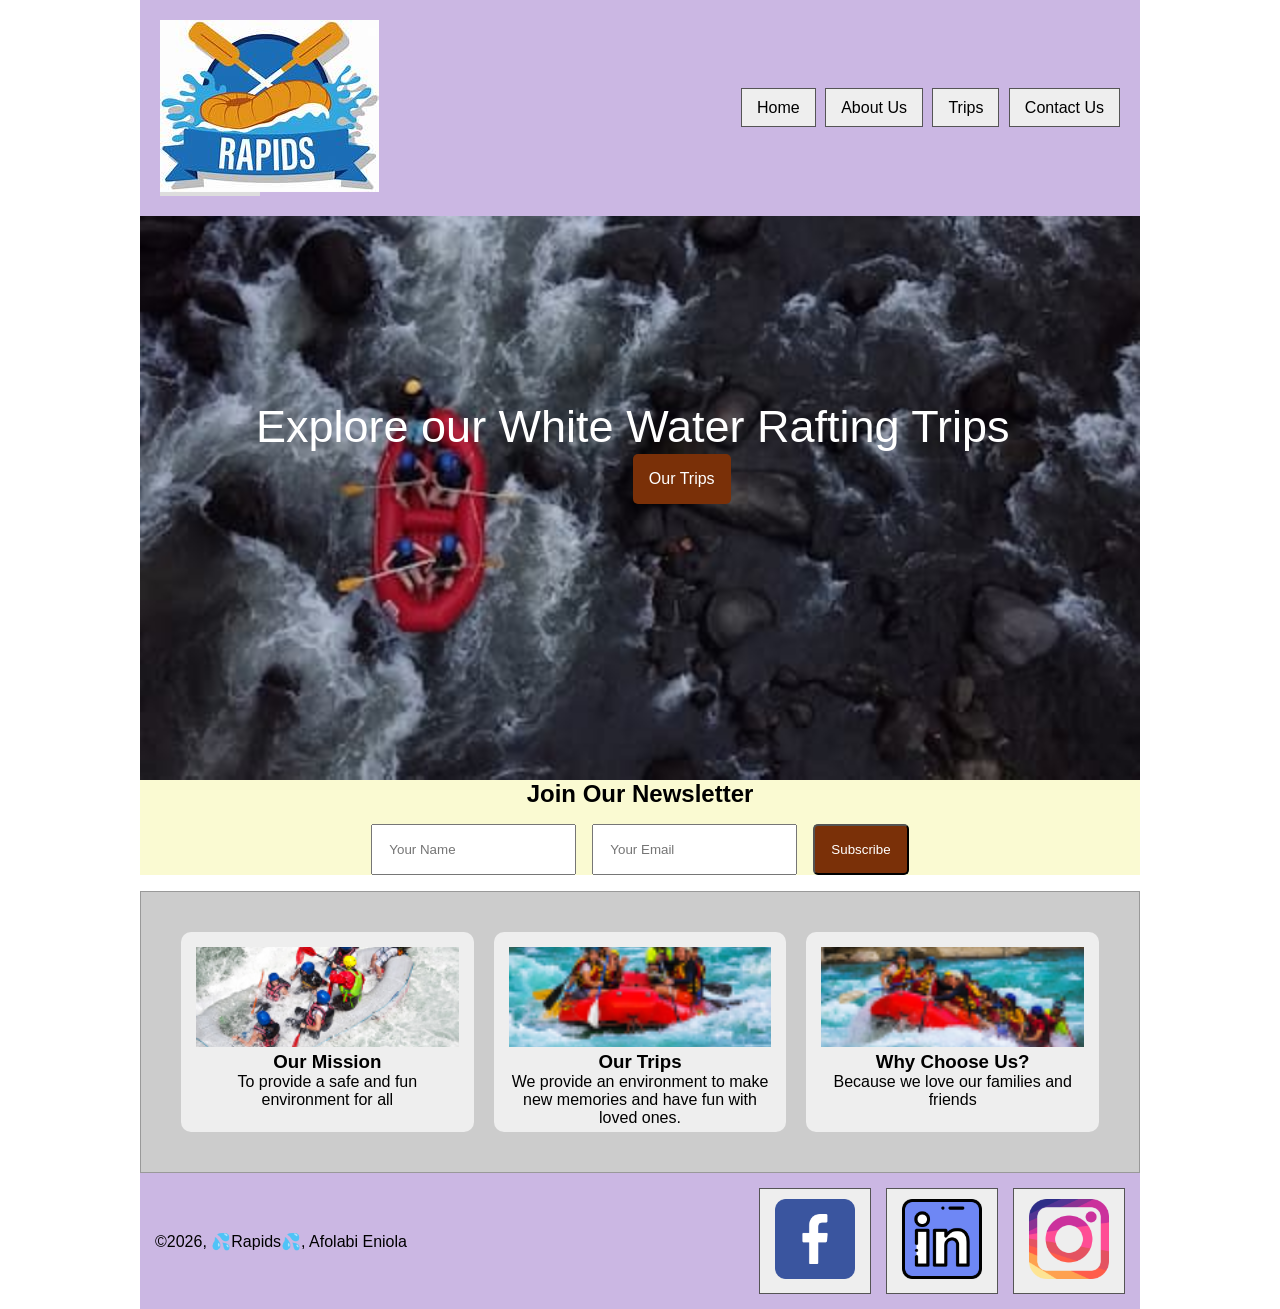
<file: wwr/index.html>
<!DOCTYPE html>
<html lang="en">

<head>
    <meta charset="UTF-8">
    <meta name="viewport" content="width=device-width, initial-scale=1.0">
    <title>Rapids White Water Rafting - Homepage</title>
    <meta name="description" content="Explore our White Water Rafting adventures here with close friends and relative, if you enjoy
    White Water Rafting.">
    <meta name="author" content="Afolabi Eniola Naomi">
    <link rel="stylesheet" href="styles/rafting.css">
</head>

<body>

    <header>
        <div class="logo">
            <img src="images/rafting.jpeg" alt="Our Logo">
        </div>

        <nav>
            <a href="index.html">Home</a>
            <a href="about.html">About Us</a>
            <a href="trips.html">Trips</a>
            <a href="contact.html">Contact Us</a>
        </nav>
    </header>

    <main>
        <div class="hero">
            <img src="images/back.jpg" alt="Our logo">
            <div class="hero-text">
                <p>Explore our White Water Rafting Trips</p>
                <a href="trips.html">Our Trips</a>
            </div>
        </div>

        <section class="color">
            <h2>Join Our Newsletter</h2>
            <form>
                <div class="news">
                    <label for="name">
                        <input type="text" name="name" id="name" placeholder="Your Name">
                    </label>
                    <label for="email">
                        <input type="email" name="mail" id="email" placeholder="Your Email">
                    </label>

                    <button type="submit">Subscribe</button>
                </div>
            </form>
        </section>

        <section>
            <div class="grid-section">
                <div class="grid">
                    <img src="images/mission.png" alt="mission">
                    <h3>Our Mission</h3>
                    <p> To provide a safe and fun environment for all</p>
                </div>

                <div class="grid">
                    <img src="images/trips.png" alt="trips">
                    <h3>Our Trips</h3>
                    <p>We provide an environment to make new memories and have fun with loved ones.
                    </p>
                </div>

                <div class="grid">
                    <img src="images/choice.png" alt="choice">
                    <h3>Why Choose Us?</h3>
                    <p>Because we love our families and friends</p>
                </div>
            </div>
        </section>
    </main>

    <footer>
        <p>©️2026, 💦Rapids💦, Afolabi Eniola</p>
        <nav class="socialmedia">
            <a href="https://facebook.com">
                <img src="images/facebook_3536394.png" alt="Facebook Icon" width="80">
            </a>
            <a href="https://linkedIn.com">
                <img src="images/linkedin_725337.png" alt="linkedIn" width="80">
            </a>
            <a href="https://instagram.com">
                <img src="images/instagram_408758.png" alt="Instagram" width="80">
            </a>

        </nav>
    </footer>
</body>

</html>
</file>
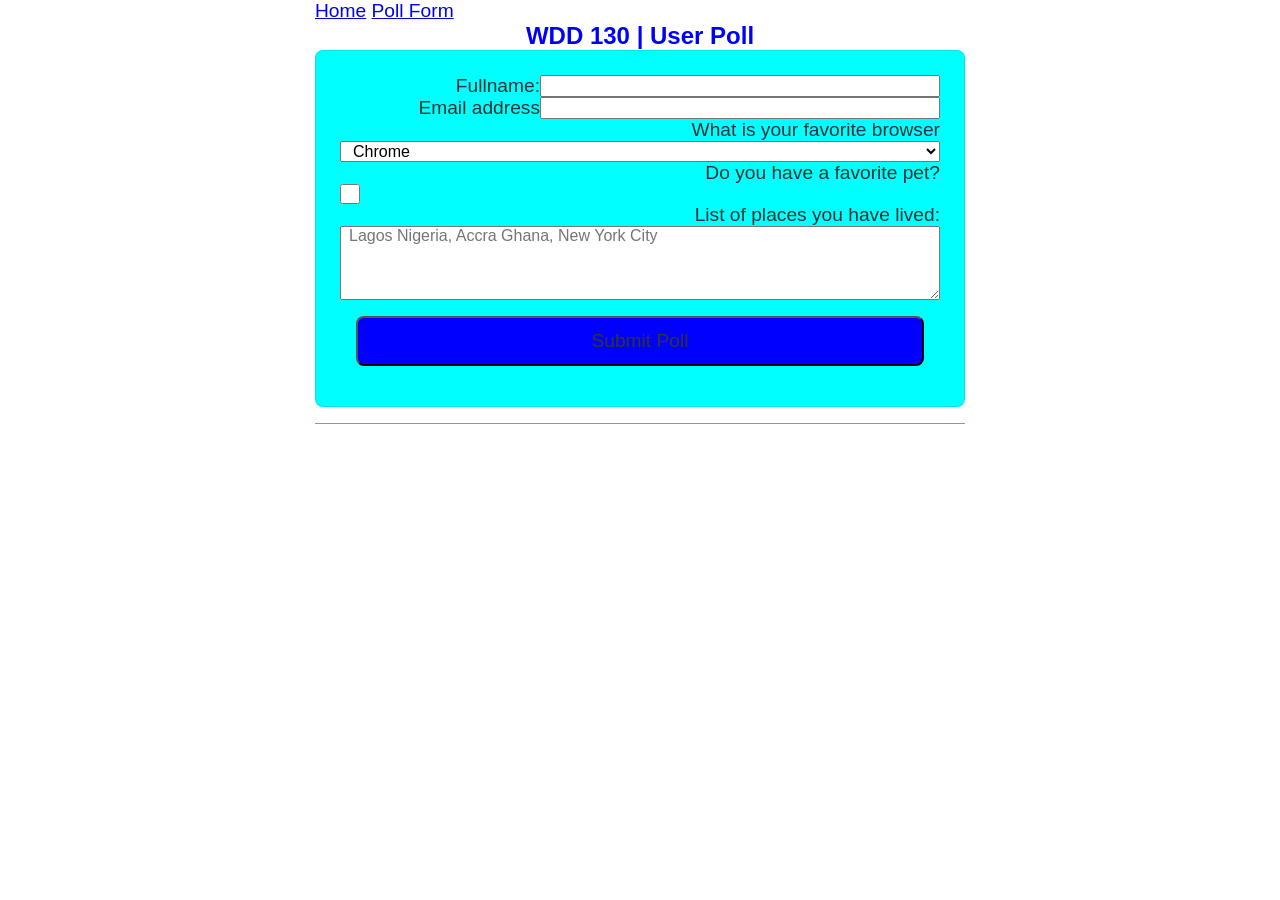
<file: week05/poll-form.html>
<!DOCTYPE html>
<html lang="en">

<head>
    <meta charset="UTF-8">
    <meta name="viewport" content="width=device-width, initial-scale=1.0">
    <meta name="description"
      content="Describe your home page here using your keywords like your name">
    <meta name="author" content="Afolabi Eniola Naomi">
    <title>Form</title>
</head>

<body>
    <header>
        <nav>
            <a href="#">Home</a>
            <a href="week05/">Poll Form</a>
            <link rel="stylesheet" href="styles/poll-form.css">
        </nav>
    </header>
    <main>
        <h1>WDD 130 | User Poll</h1>
        <form>
            <div class="form-item column2">
                <label for="fullname">Fullname: </label>
                <input type="text" id="fullname" name="fullname" required>
            </div>
            <div class="form-item column2">
                <label for="user's email address">Email address</label>
                <input type="email" id="username" name="useremail" required>
            </div>
            <div class="form-item">
                <label for="browser">What is your favorite browser</label>
                <select name="browser" id="browser">
                    <option value="chrome">Chrome</option>
                    <option value="safari">Safari</option>
                    <option value="firefox">Firefox</option>
                    <option value="other">Other</option>
                </select>
            </div>
            <div class="form-item">
                <label for="pet">Do you have a favorite pet?</label>
                <input type="checkbox" id="pet" name="pet">
            </div>
            <div class="form-item">
                <label for="feedback">List of places you have lived:</label>
                <textarea id="feedback" name="feedback" rows="4"
                  placeholder="Lagos Nigeria, Accra Ghana, New York City"></textarea>
                <button type="submit">Submit Poll</button>
            </div>
        </form>
    </main>
</body>
<footer>

</footer>
</file>
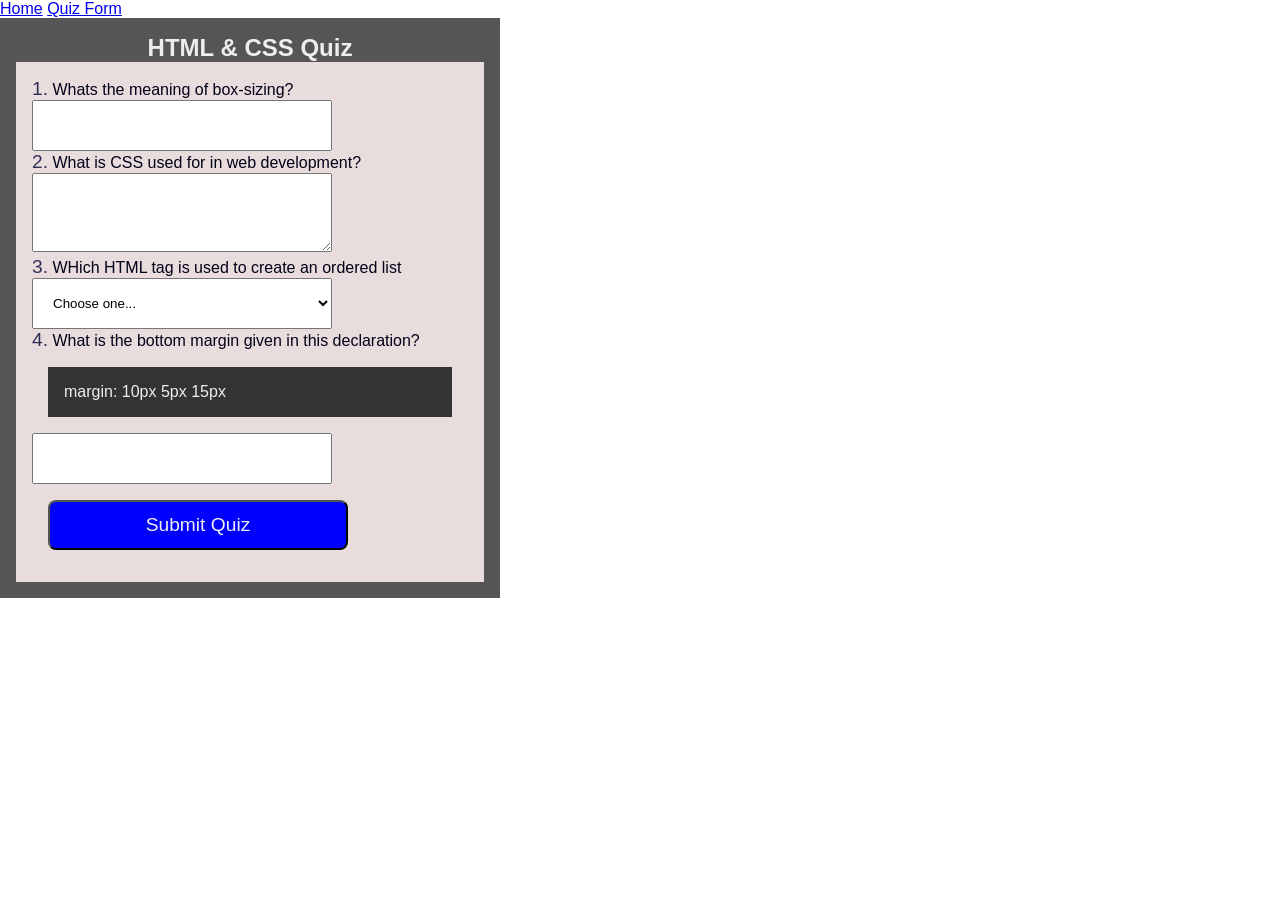
<file: week05/quiz.html>
<!DOCTYPE html>
<html lang="en">

<head>
    <meta charset="UTF-8">
    <meta name="viewport" content="width=device-width, initial-scale=1.0">
    <meta name="description"
      content="Describe your home page here using your keywords like your name">
    <meta name="author" content="Afolabi Eniola Naomi">
    <title>Form</title>
</head>

<body>
    <header>
        <nav>
            <a href="#">Home</a>
            <a href="week05/">Quiz Form</a>
            <link rel="stylesheet" href="styles/quiz.css">
        </nav>
    </header>
    <main>
        <h1>HTML & CSS Quiz</h1>
        <form>
            <div class="question">
                <label for="question"><span>1.</span> Whats the meaning of box-sizing?</label>
                <input type="text" id="q1" name="q1" required>
            </div>
            <div class="question">
                <label for="question"><span>2.</span> What is CSS used for in web
                    development?</label>
                <textarea id="q2" name="q2" rows="3"></textarea>
            </div>
            <div class="question">
                <label for="question"><span>3.</span> WHich HTML tag is used to create an ordered
                    list</label>
                <select name="q3" id="q3">
                    <option value="" disabled selected>Choose one...</option>
                    <option value="ul">ul</option>
                    <option value="ol">ol</option>
                    <option value="li">li</option>
                    <option value="il">il</option>
                </select>
            </div>
            <div class="question">
                <label for="question"><span>4.</span> What is the bottom margin given in this
                    declaration?</label>
                <code>margin: 10px 5px 15px</code>
                <input type="number" id="q4" name="q4">
            </div>
            <button type="submit">Submit Quiz</button>

        </form>
    </main>
</body>
</file>
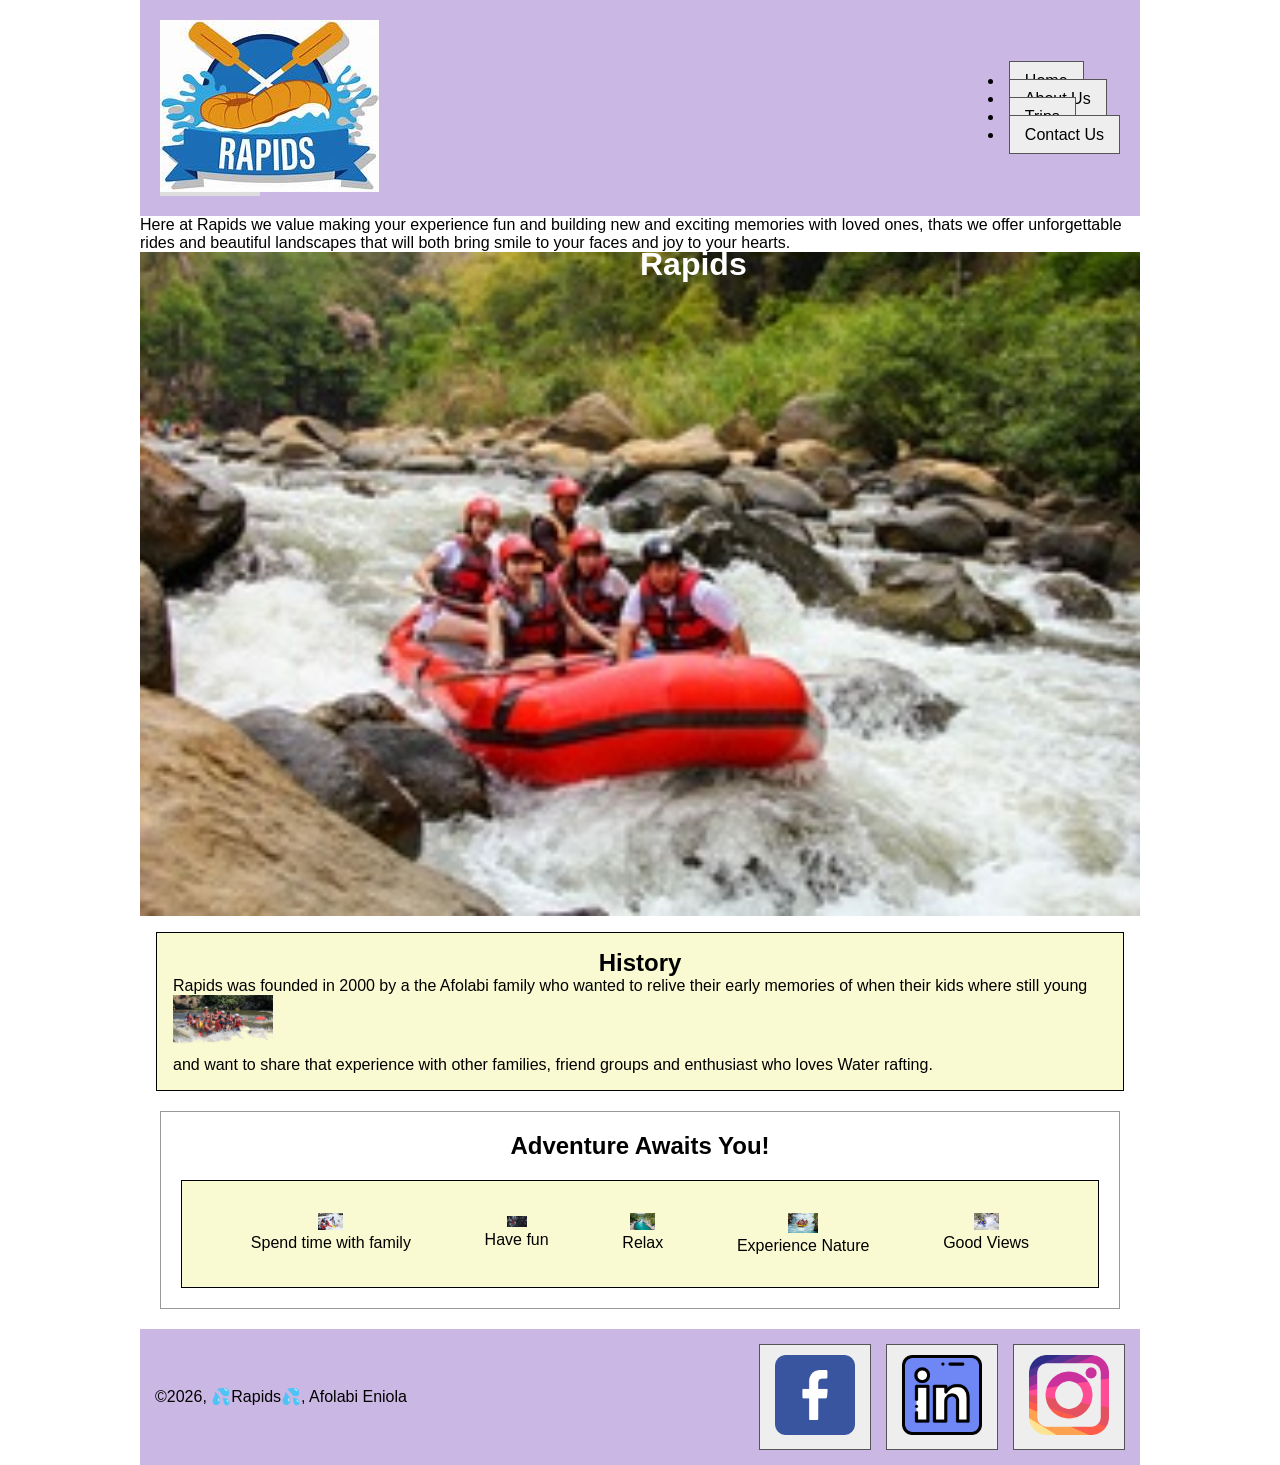
<file: wwr/about copy.html>
<!DOCTYPE html>
<html lang="en">

<head>
    <meta charset="UTF-8">
    <meta name="viewport" content="width=device-width, initial-scale=1.0">
    <title>About Us Rapids- White Water Rafting</title>
    <meta name="description" content="Rapids provides Wet Water Rafting for close relations, family and friends. A place to have fun 
     and spend quality time with family and friends.">
    <meta name="author" content="Afolabi Eniola Naomi">
    <link rel="stylesheet" href="styles/rafting.css">
</head>

<body>
    <header>
        <div class="logo">
            <img src="images/rafting.jpeg" alt="Our Logo">
        </div>
        <nav class="socialmedia">
            <ul>
                <li><a href="index.html">Home</a></li>
                <li><a href="about.html">About Us</a></li>
                <li><a href="trips.html">Trips</a></li>
                <li><a href="contact.html">Contact Us</a></li>
            </ul>
        </nav>
    </header>

    <main>
        <div class="hero">
            <h1> Rapids </h1>
            <article>
                <p>Here at Rapids we value making your experience fun and building new and
                    exciting
                    memories with loved ones, thats we offer unforgettable rides and beautiful
                    landscapes that
                    will both bring smile to your faces and joy to your hearts.
                </p>
                <img src="images/hero.jpg" alt="Our logo">
            </article>
        </div>
        <section class="history">
            <h2>History </h2>
            <p class="one">Rapids was founded in 2000 by a the Afolabi family who wanted to
                relive their
                early
                memories of when their kids where still young </p>
            <img src="images/hero_transparency_1024.png" width="100" alt="Happy customers">
            <p> and want to share that
                experience
                with other
                families,
                friend groups and enthusiast who loves Water rafting.</p>
        </section>
        <section class="adventure">
            <h2>Adventure Awaits You!</h2>
            <div class="gallery">
                <figure>
                    <img src="images/one.png" alt="Adventure one">
                    <figcaption>Spend time with family</figcaption>
                </figure>
                <figure>
                    <img src="images/two.png" alt="Adventure one">
                    <figcaption>Have fun</figcaption>
                </figure>
                <figure>
                    <img src="images/three.png" alt="Adventure one">
                    <figcaption>Relax</figcaption>
                </figure>
                <figure>
                    <img src="images/four.png" alt="Adventure one">
                    <figcaption>Experience Nature</figcaption>
                </figure>
                <figure>
                    <img src="images/five.png" alt="Adventure one">
                    <figcaption>Good Views</figcaption>
                </figure>
            </div>
        </section>

    </main>

    <footer>
        <p>©️2026, 💦Rapids💦, Afolabi Eniola</p>
        <nav class="socialmedia">
            <a href="https://facebook.com">
                <img src="images/facebook_3536394.png" alt="Facebook Icon" width="80">
            </a>
            <a href="https://linkedIn.com">
                <img src="images/linkedin_725337.png" alt="linkedIn" width="80">
            </a>
            <a href="https://instagram.com">
                <img src="images/instagram_408758.png" alt="Instagram" width="80">
            </a>

        </nav>
    </footer>
</body>

</html>
</file>
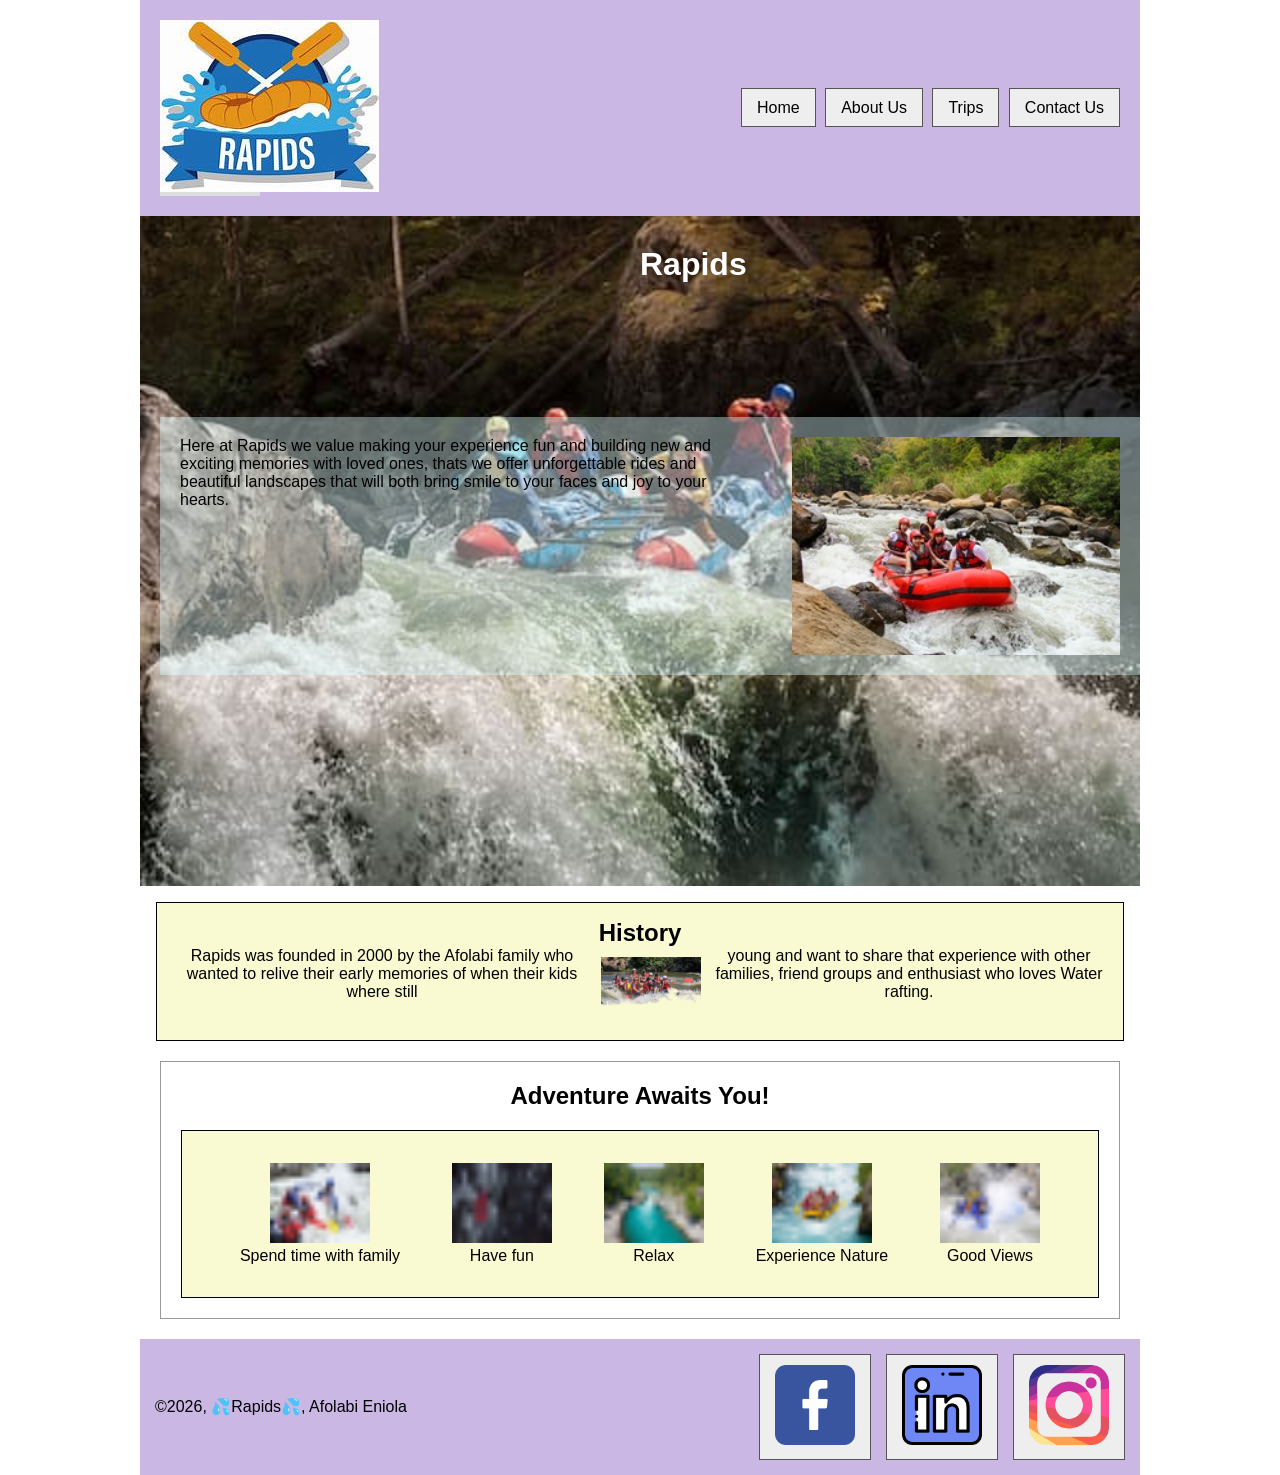
<file: wwr/about.html>
<!DOCTYPE html>
<html lang="en">

<head>
    <meta charset="UTF-8">
    <meta name="viewport" content="width=device-width, initial-scale=1.0">
    <title>About Us Rapids- White Water Rafting</title>
    <meta name="description" content="Here at Rapids we provides Wet Water Rafting for close relations, family and friends. It's place to have fun 
     and spend quality time with family and friends.">
    <meta name="author" content="Afolabi Eniola Naomi">
    <link rel="stylesheet" href="styles/rafting.css">
</head>

<body>
    <header>
        <div class="logo">
            <img src="images/rafting.jpeg" alt="Our Logo">
        </div>

        <nav>
            <a href="index.html">Home</a>
            <a href="about.html">About Us</a>
            <a href="trips.html">Trips</a>
            <a href="contact.html">Contact Us</a>
        </nav>
    </header>

    <main>
        <div class="hero">
            <img src="images/beg.jpg" alt="backgroung">
            <h1> Rapids </h1>
            <article class="hero-section">
                <p>Here at Rapids we value making your experience fun and building new and
                    exciting
                    memories with loved ones, thats we offer unforgettable rides and beautiful
                    landscapes that
                    will both bring smile to your faces and joy to your hearts.
                </p>
                <img src="images/hero.jpg" alt="Our logo">
            </article>
        </div>
        <section class="history">
            <h2>History </h2>
            <div class="about">
                <p class="one">Rapids was founded in 2000 by the Afolabi family who wanted to
                    relive their
                    early
                    memories of when their kids where still
                </p>
                <img src="images/hero_transparency_1024.png" width="100" alt="Happy customers">
                <p> young and want to share that
                    experience
                    with other
                    families,
                    friend groups and enthusiast who loves Water rafting.
                </p>
            </div>
        </section>

        <section class="adventure">
            <h2>Adventure Awaits You!</h2>
            <div class="gallery">
                <figure class="sites">
                    <img src="images/one.png" alt="Adventure one">
                    <figcaption>Spend time with family</figcaption>
                </figure>
                <figure class="sites">
                    <img src="images/two.png" alt="Adventure one">
                    <figcaption>Have fun</figcaption>
                </figure>
                <figure class="sites">
                    <img src="images/three.png" alt="Adventure one">
                    <figcaption>Relax</figcaption>
                </figure>
                <figure class="sites">
                    <img src="images/four.png" alt="Adventure one">
                    <figcaption>Experience Nature</figcaption>
                </figure>
                <figure class="sites">
                    <img src="images/five.png" alt="Adventure one">
                    <figcaption>Good Views</figcaption>
                </figure>
            </div>
        </section>

    </main>

    <footer>
        <p>©️2026, 💦Rapids💦, Afolabi Eniola</p>
        <nav class="socialmedia">
            <a href="https://facebook.com">
                <img src="images/facebook_3536394.png" alt="Facebook Icon" width="80">
            </a>
            <a href="https://linkedIn.com">
                <img src="images/linkedin_725337.png" alt="linkedIn" width="80">
            </a>
            <a href="https://instagram.com">
                <img src="images/instagram_408758.png" alt="Instagram" width="80">
            </a>

        </nav>
    </footer>
</body>

</html>
</file>
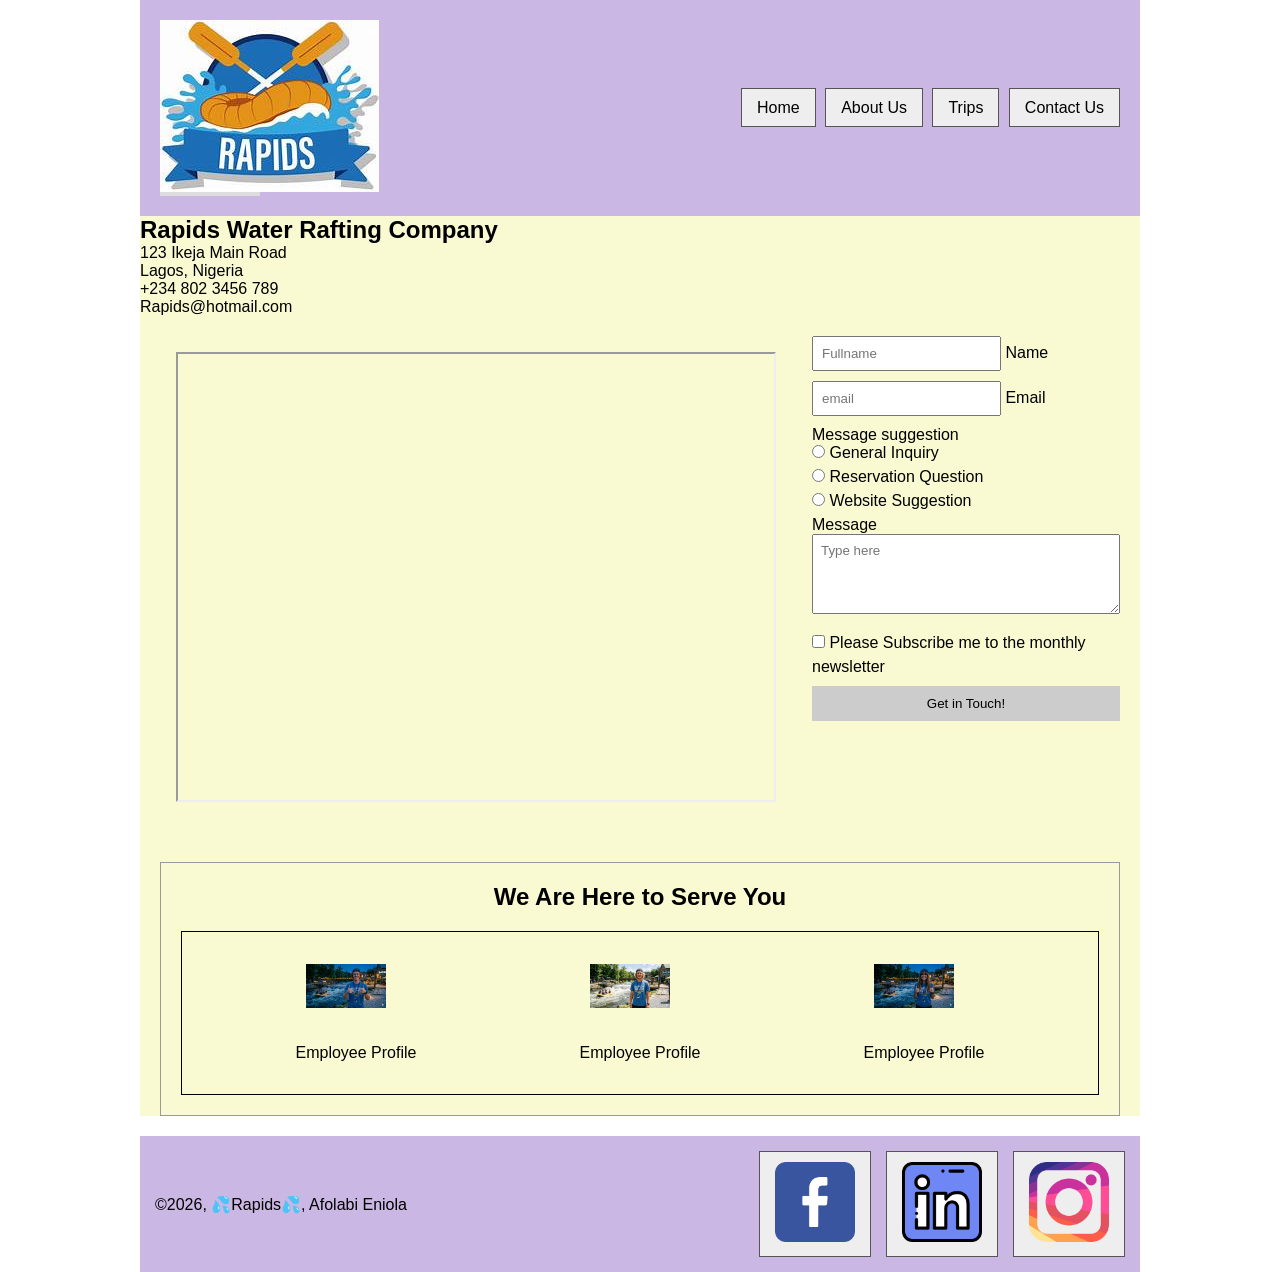
<file: wwr/contact.html>
<!DOCTYPE html>
<html lang="en">

<head>
    <meta charset="UTF-8">
    <meta name="viewport" content="width=device-width, initial-scale=1.0">
    <title>Contact Us - Rapids White Water Rafting</title>
    <meta name="description"
      content="Rapids provides Wet Water Rafting for close relations, family and friends. Contact us now to make enquires.">
    <meta name="author" content="Afolabi Eniola Naomi">
    <link rel="stylesheet" href="styles/rafting.css">
</head>

<body>

    <header>
        <div class="logo">
            <img src="images/rafting.jpeg" alt="Our Logo">
        </div>

        <nav>
            <a href="index.html">Home</a>
            <a href="about.html">About Us</a>
            <a href="trips.html">Trips</a>
            <a href="contact.html">Contact Us</a>
        </nav>
    </header>

    <main class="main">
        <section class="company-info">
            <h1>Rapids Water Rafting Company</h1>
            <p>123 Ikeja Main Road</p>
            <p>Lagos, Nigeria</p>
            <p>+234 802 3456 789</p>
            <p>Rapids@hotmail.com</p>
        </section>

        <div class="contact">

            <div class="map">
                <iframe
                  src="https://www.google.com/maps/embed?pb=!1m14!1m12!1m3!1d15853.813051658715!2d3.3471232314140495!3d6.590447060506432!2m3!1f0!2f0!3f0!3m2!1i1024!2i768!4f13.1!5e0!3m2!1sen!2sng!4v1774891843996!5m2!1sen!2sng"
                  width="600" height="450" loading="lazy"
                  referrerpolicy="no-referrer-when-downgrade">
                </iframe>
            </div>


            <form class="contact-form">
                <label for="name"><input type="text" id="name" name="name" placeholder="Fullname">
                    Name</label>
                <label for="email"><input type="email" id="email" name="email" placeholder="email">
                    Email</label>
                <p>Message suggestion</p>
                <label for="purpose"><input type="radio" id="purpose" name="purpose"> General
                    Inquiry</label>
                <label for="reservation"><input type="radio" id="reservation" name="suggesstion">
                    Reservation
                    Question</label>
                <label for="suggestion"><input type="radio" id="suggestion" name="suggestion">
                    Website
                    Suggestion</label>

                <label for="message">Message</label>
                <textarea id="message" name="message" placeholder="Type here"></textarea>

                <label class="checkbox">
                    <input type="checkbox" id="body" name="box"> Please Subscribe me to the monthly
                    newsletter
                </label>

                <button type="submit">Get in Touch!</button>
            </form>

        </div>


        <section class="team">
            <h2>We Are Here to Serve You</h2>

            <div class="team-grid">
                <div class="card">
                    <div class="img">
                        <img src="images/worker1.jpg" alt="worker1" width="80">
                    </div>
                    <p>Employee Profile</p>
                </div>

                <div class="card">
                    <div class="img">
                        <img src="images/worker2.jpg" alt="worker2" width="80">
                    </div>
                    <p>Employee Profile</p>
                </div>

                <div class="card">
                    <div class="img">
                        <img src="images/worker3.jpg" alt="worker3" width="80">
                    </div>
                    <p>Employee Profile</p>
                </div>
            </div>
        </section>
    </main>

    <footer>
        <p>©️2026, 💦Rapids💦, Afolabi Eniola</p>
        <nav class="socialmedia">
            <a href="https://facebook.com">
                <img src="images/facebook_3536394.png" alt="Facebook Icon" width="80">
            </a>
            <a href="https://linkedIn.com">
                <img src="images/linkedin_725337.png" alt="linkedIn" width="80">
            </a>
            <a href="https://instagram.com">
                <img src="images/instagram_408758.png" alt="Instagram" width="80">
            </a>

        </nav>
    </footer>

</body>

</html>
</file>
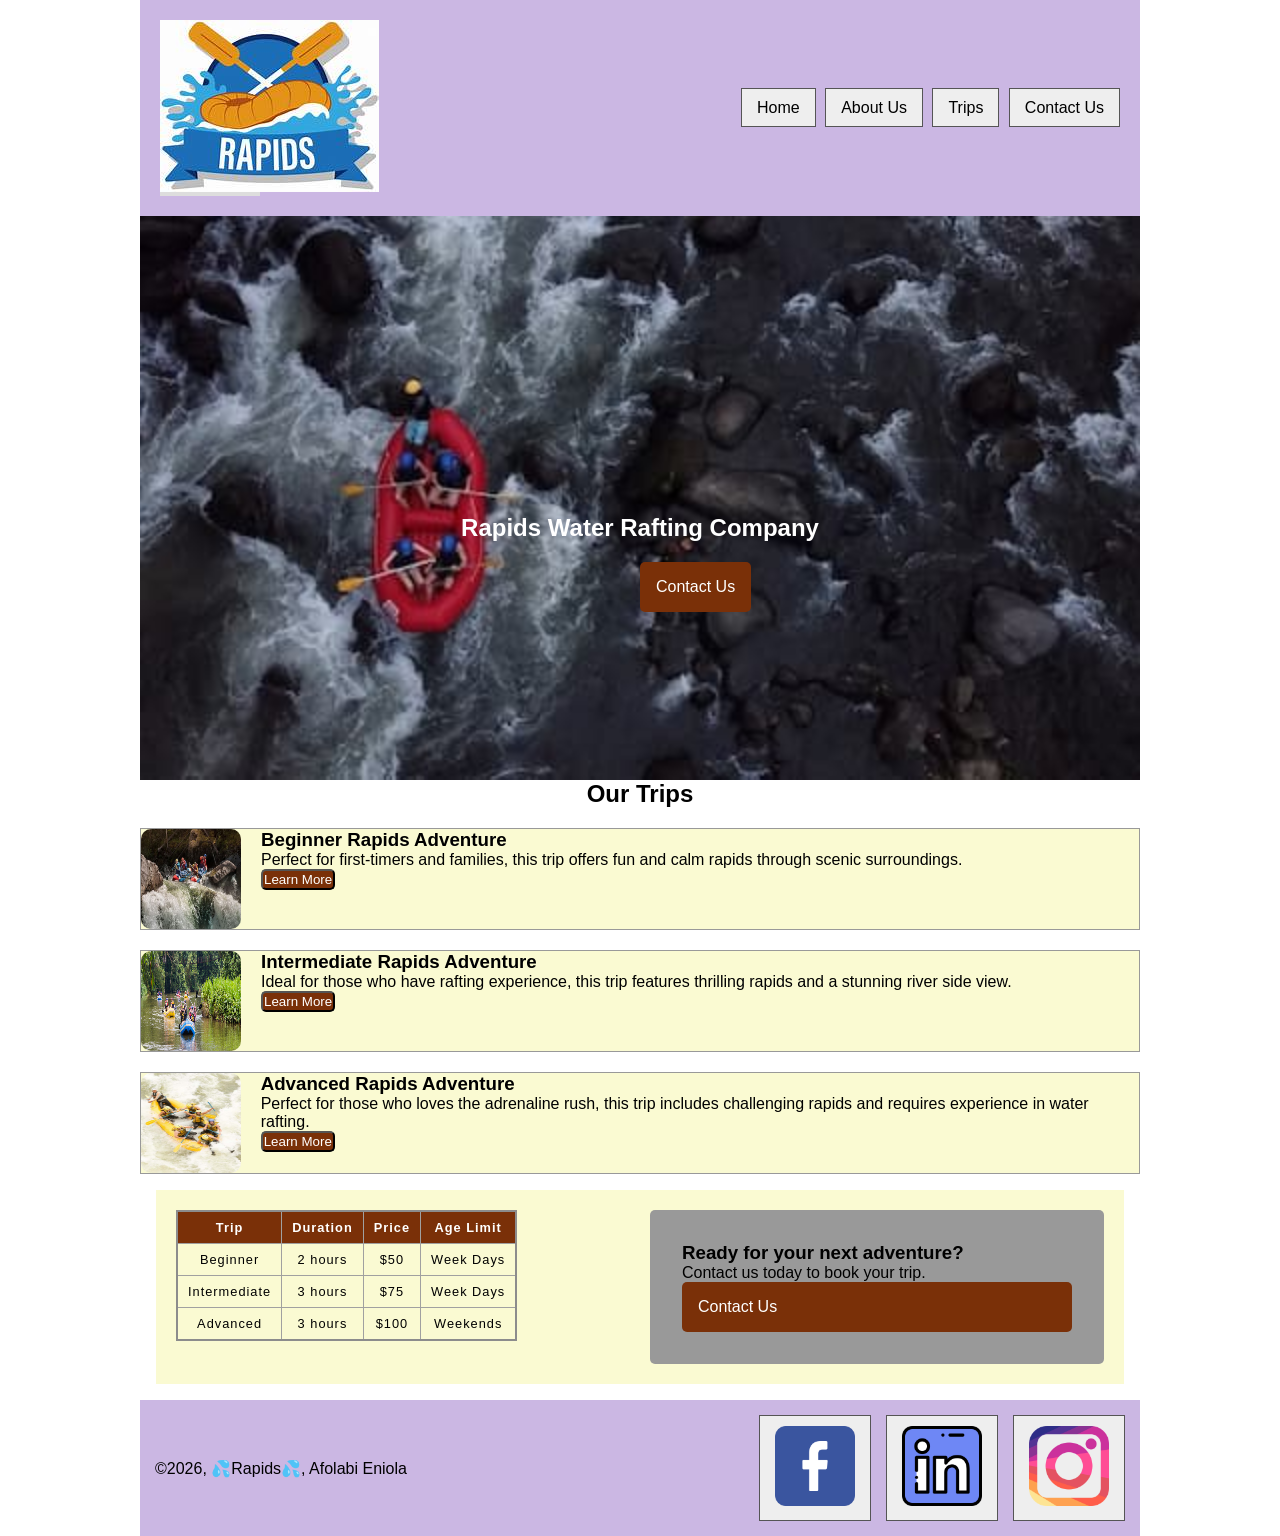
<file: wwr/trips.html>
<!DOCTYPE html>
<html lang="en">

<head>
    <meta charset="UTF-8">
    <meta name="viewport" content="width=device-width, initial-scale=1.0">
    <title>About our trips-Rapids White Water Rafting</title>
    <meta name="description" content="Rapids provides Wet Water Rafting for close relations, family and friends. See some of our 
    trips and adventures.">
    <meta name="author" content="Afolabi Eniola Naomi">
    <link rel="stylesheet" href="styles/rafting.css">
</head>

<body>

    <header>
        <div class="logo">
            <img src="images/rafting.jpeg" alt="Our Logo">
        </div>

        <nav>
            <a href="index.html">Home</a>
            <a href="about.html">About Us</a>
            <a href="trips.html">Trips</a>
            <a href="contact.html">Contact Us</a>
        </nav>
    </header>

    <main>
        <section class="pot-section">
            <img src="images/back.jpg" alt="Our logo">
            <div class="pot">
                <h1>Rapids Water Rafting Company</h1>
                <a href="contact.html">Contact Us</a>
            </div>
        </section>

        <section>
            <div class="trip">
                <h2>Our Trips</h2>
                <div class="trip-text">
                    <img src="images/beg.jpg" alt="beginner">
                    <div>
                        <h3>Beginner Rapids Adventure</h3>
                        <p>Perfect for first-timers and families, this trip offers fun
                            and calm rapids through scenic surroundings.
                        </p>
                        <button type="submit" class="more">Learn More</button>
                    </div>
                </div>
                <div class="trip-text">
                    <img src="images/int.jpg" alt="intermediate">
                    <div class="trip-mini">
                        <h3>Intermediate Rapids Adventure</h3>
                        <p>Ideal for those who have rafting experience, this trip features
                            thrilling rapids and a stunning river side view.
                        </p>
                        <button type="submit" class="more">Learn More</button>
                    </div>
                </div>
                <div class="trip-text">
                    <img src="images/add.jpg" alt="advance">
                    <div>
                        <h3>Advanced Rapids Adventure</h3>
                        <p>Perfect for those who loves the adrenaline rush, this trip
                            includes challenging rapids and requires experience in water rafting.
                        </p>
                        <button type="submit" class="more">Learn More</button>
                    </div>
                </div>
            </div>
        </section>

        <section class="bellow">
            <div class="table">
                <table>
                    <thead>
                        <tr>
                            <th>Trip</th>
                            <th>Duration</th>
                            <th>Price</th>
                            <th>Age Limit</th>
                        </tr>
                    </thead>
                    <tbody>
                        <tr>
                            <td>Beginner</td>
                            <td>2 hours</td>
                            <td>$50</td>
                            <td>Week Days</td>
                        </tr>
                        <tr>
                            <td>Intermediate</td>
                            <td>3 hours</td>
                            <td>$75</td>
                            <td>Week Days</td>
                        </tr>
                        <tr>
                            <td>Advanced</td>
                            <td>3 hours</td>
                            <td>$100</td>
                            <td>Weekends</td>
                        </tr>
                    </tbody>
                </table>
            </div>

            <div class="last">
                <h3>Ready for your next adventure?</h3>
                <p>Contact us today to book your trip.</p>
                <a href="contact.html">Contact Us</a>
            </div>
        </section>
    </main>

    <footer>
        <p>©️2026, 💦Rapids💦, Afolabi Eniola</p>
        <nav class="socialmedia">
            <a href="https://facebook.com">
                <img src="images/facebook_3536394.png" alt="Facebook Icon" width="80">
            </a>
            <a href="https://linkedIn.com">
                <img src="images/linkedin_725337.png" alt="linkedIn" width="80">
            </a>
            <a href="https://instagram.com">
                <img src="images/instagram_408758.png" alt="Instagram" width="80">
            </a>

        </nav>
    </footer>

</body>
</file>
<file: wwr/styles/rafting.css>
:root {
    --primary-color: #cbb7e3;
    --accent1-color: lightgoldenrodyellow;
    --accent2-color: #ddd;
    --heading-font: "Times New Roman", Georgia, serif;
    --body-font: Arial, Helvetica, sans-serif;
}

* {
    margin: 0;
    padding: 0;
    box-sizing: border-box;
    font-family: var(--body-font);
}

header,
main,
footer {
    width: 1000px;
    margin: 0 auto;
}

header {
    background: var(--primary-color);
    display: flex;
    flex-wrap: wrap;
    justify-content: space-between;
    align-items: center;
    padding: 20px;
}

.logo {
    width: 100px;
    background: #ddd;
}

nav a {
    text-decoration: none;
    color: black;
    border: 1px solid #555;
    padding: 10px 15px;
    margin-left: 5px;
    background: #eee;
}

.hero {
    position: relative;
}

.hero img {
    display: block;
    width: 100%;
    height: auto;
}

.hero h1 {
    position: absolute;
    top: 30px;
    left: 50%;
    color: #fff;

}

.hero-section {
    display: flex;
    position: absolute;
    top: 30%;
    left: 20px;
    background-color: rgba(221, 253, 255, 0.4);
}

.hero-section p {
    padding: 20px;
}

.hero-section img {
    float: right;
    min-height: 60px;
    min-width: 100px;
    padding: 20px;
}

.hero-text {
    position: absolute;
    top: 30%;
    left: 10%;
    display: flex;
    flex-direction: column;
    min-width: 700px;
    padding: 16px;
    border-radius: 10px;
    color: #fff;
}

.hero-text p {
    margin-bottom: 30px;
    font-size: 45px;
}

.hero-text a {
    position: absolute;
    top: 60%;
    left: 50%;
    text-decoration: none;
    border-radius: 5px;
    padding: 1rem;
    background-color: #7A3008;
    color: #FFFFFF;
}

.hero-text a:hover {
    background-color: #cbb7e3;
}

.history {
    background-color: var(--accent1-color);
    margin: 1rem;
    border: 1px solid rgb(0 0 0 / 100);
    padding: 1rem;
}

.history h2 {
    display: flex;
    justify-content: center;
}

.about {
    display: flex;
    text-align: center;
}

.about img {
    margin: 10px;
    justify-content: center;
}

.adventure {
    border: 1px solid #999;
    margin: 20px;
    padding: 20px;
    text-align: center;
}

.gallery {
    display: flex;
    justify-content: space-around;
    background-color: var(--accent1-color);
    margin-top: 20px;
    border: 1px solid rgb(0 0 0 / 100);
    padding: 2rem;
}

.sites {
    text-align: center;
}

.sites img {
    width: 100px;
    height: 80px;
}

.main {
    background-color: var(--accent1-color);
}

.contact {
    display: grid;
    grid-template-columns: 1fr 1fr;
    gap: 20px;
    padding: 20px;
}

.map {

    margin: 1rem;
}

.contact-form {
    display: flex;
    flex-direction: column;
    flex-wrap: wrap;
}

.contact-form input,
.contact-form textarea {
    margin-bottom: 10px;
    padding: 8px;
}

.contact-form textarea {
    height: 80px;
}

.contact-form button {
    padding: 10px;
    background: #ccc;
    border: none;
    cursor: pointer;
}

.contact-form button:hover {
    background-color: #cbb7e3;
}

.checkbox {
    margin: 10px 0;
}

.team {
    border: 1px solid #999;
    background-color: var(--accent1-color);
    margin: 20px;
    padding: 20px;
    text-align: center;
}

.team-grid {
    display: flex;
    justify-content: space-around;
    flex-wrap: wrap;
    margin-top: 20px;
    border: 1px solid rgb(0 0 0 / 100);
    padding: 2rem;
}

.card {
    text-align: center;
}

.card .img {
    width: 100px;
    height: 80px;
}

h2 {
    display: flex;
    justify-content: center;
}

.color {
    background-color: var(--accent1-color);
}

.news {
    display: flex;
    justify-content: center;
    margin: 1rem;
    gap: 1rem;
}

.news input {
    padding: 1rem;
}

.news button {
    border-radius: 5px;
    padding: 1rem;
    background-color: #7A3008;
    color: #FFFFFF;
}

.news button:hover {
    background-color: #cbb7e3;
}

.grid-section {
    display: grid;
    grid-template-columns: 1fr 1fr 1fr;
    border: 1px solid #999;
    background-color: #ccc;
    gap: 20px;
    padding: 40px;
}

.grid img {
    width: 100%;
    height: 100px;
    object-fit: cover;
}

.grid {
    background-color: #eee;
    padding: 15px;
    border-radius: 10px;
    height: 200px;
    gap: 20px;
    text-align: center;
}

.pot-section {
    position: relative;
    display: flex;
    justify-content: center;
    text-align: center;
    color: #fff;
}

.pot-section img {
    display: block;
    width: 100%;
    height: auto;
}

.pot {
    position: absolute;
    top: 50%;
    min-width: 700px;
    padding: 16px;
    border-radius: 10px;
    color: #fff;
}

.pot h1 {
    margin-bottom: 20px;
}

.pot a {
    position: absolute;
    text-decoration: none;
    border-radius: 5px;
    padding: 1rem;
    background-color: #7A3008;
    color: #FFFFFF;
}

.pot a:hover {
    background-color: #cbb7e3;
}

.trip {
    display: flex;
    flex-direction: column;
    border-radius: 10px;
    gap: 20px;
}

.trip-text {
    display: flex;
    background-color: var(--accent1-color);
    gap: 20px;
    border: 1px solid #999;
}

.trip-text img {
    border-radius: 10px;
    width: 100px;
    height: 100px;
}

.top-mini {
    display: flex;
    flex-direction: column;
    justify-content: space-between;
}

.trip span {
    color: white;
    background-color: lightblue;
}

.more {
    border-radius: 5px;
    padding: 1px;
    background-color: #7A3008;
    color: #FFFFFF;
}

table {
    border-collapse: collapse;
    border: 2px solid rgb(140 140 140);
    font-family: sans-serif;
    font-size: 0.8rem;
    letter-spacing: 1px;
}

th,
td {
    border: 1px solid rgb(160 160 160);
    padding: 8px 10px;
    text-align: center;
}

thead th,
tfoot tr {
    background-color: #7A3008;
    color: #FFFFFF;
    font-weight: 700;
}

.bellow {
    display: grid;
    grid-template-columns: 1fr 1fr;
    background-color: var(--accent1-color);
    margin: 1rem;
    gap: 20px;
    padding: 20px;
}

.last {
    display: flex;
    flex-direction: column;
    border-radius: 5px;
    padding: 2rem;
    background-color: #999;
    color: #000;
}

.last h3 {
    justify-content: center;
}

.last a {
    border-radius: 5px;
    padding: 1rem;
    text-decoration: none;
    background-color: #7A3008;
    color: #FFFFFF;
}

footer {
    background: #cbb7e3;
    display: flex;
    flex-wrap: wrap;
    justify-content: space-between;
    padding: 15px;
    align-items: center;
}

.socialmedia {
    display: flex;
    gap: 10px;
}

.socialmedia div {
    width: 30px;
    height: 30px;
    border: 1px solid #000;
}
</file>
<file: week05/styles/poll-form.css>
* {
    margin: 0;
    padding: 0;
    box-sizing: border-box;
}

body {
    font-family: Arial, Helvetica, sans-serif;
    font-size: 1.2rem;
    background-color: #ffffffa6;
    color: #333;
}

header {
    margin: auto;
    width: 650px;
}

h1 {
    color: blue;
    font-size: 1.5rem;
    text-align: center;
}

form {
    display: grid;
    width: 650px;
    margin: 0 auto;
    padding: 1.5rem;
    border: 1px solid rgb(0 0 0 / 10%);
    border-radius: 0.5rem;
    background-color: aqua;
    color: #333;
}

fieldset {
    display: grid;
    gap: 0.5rem;
    margin: 1rem;
    border: 1px solid rgb(0 0 0 / 10%);
    padding: 1rem;
}

legend {
    padding: 0.5rem;
    color: pink;
    font-size: 1.5rem;
}

label,
input,
button,
select,
textarea {
    font-family: Roboto, Arial, sans-serif;
}

label {
    text-align: right;
    padding-left: 1rem;
}

input,
select,
textarea {
    padding-left: 0.5rem;
    font-size: 1rem;
}

input[type="checkbox"] {
    width: 20px;
    height: 20px;
    vertical-align: bottom;
}

button {
    margin: 1rem;
    background-color: blue;
    color: #333;
    border-radius: 0.5rem;
    padding: 0.75rem;
    font-size: 1.2rem;
}

button:hover {
    background-color: pink;
}

footer {
    margin: 1rem auto 0;
    width: 650px;
    text-align: center;
    font-size: 0.8rem;
    color: blue;
    border-top: 1px solid palevioletred;
}

.form-item {
    display: grid;
    align-items: center;
}

.column1 {
    grid-template-columns: 3fr 1fr;
    margin: o.5rem 0;
}

.column2 {
    grid-template-columns: 1fr 2fr;
}
</file>
<file: week05/styles/quiz.css>
* {
    margin: 0;
    padding: 0;
    box-sizing: border-box;
    font-family: Arial, Helvetica, sans-serif;
}

main {
    max-width: 500px;
    max-height: 650px;
    padding: 1rem;
    background-color: #555;
    color: #333;
}

header {
    margin: auto;
}

h1 {
    color: #eee;
    font-size: 1.5rem;
    text-align: center;
}

form {
    background-color: #e9dcdc;
    color: rgb(2, 2, 26);
    padding: 1rem;
}

input,
textarea,
select,
button {
    padding: 1rem;
    width: 300px;
}

span {
    color: rgb(47, 47, 88);
    font-size: 1.2rem;
}

code {
    display: block;
    background-color: #333;
    color: #eee;
    margin: 1rem;
    padding: 1rem;
    border: 1px solid rgb(0 0 0 10%);
}

button {
    margin: 1rem;
    background-color: blue;
    color: #eee;
    border-radius: 0.5rem;
    padding: 0.75rem;
    font-size: 1.2rem;
}

button:hover {
    background-color: rgb(105, 105, 161);
}
</file>
